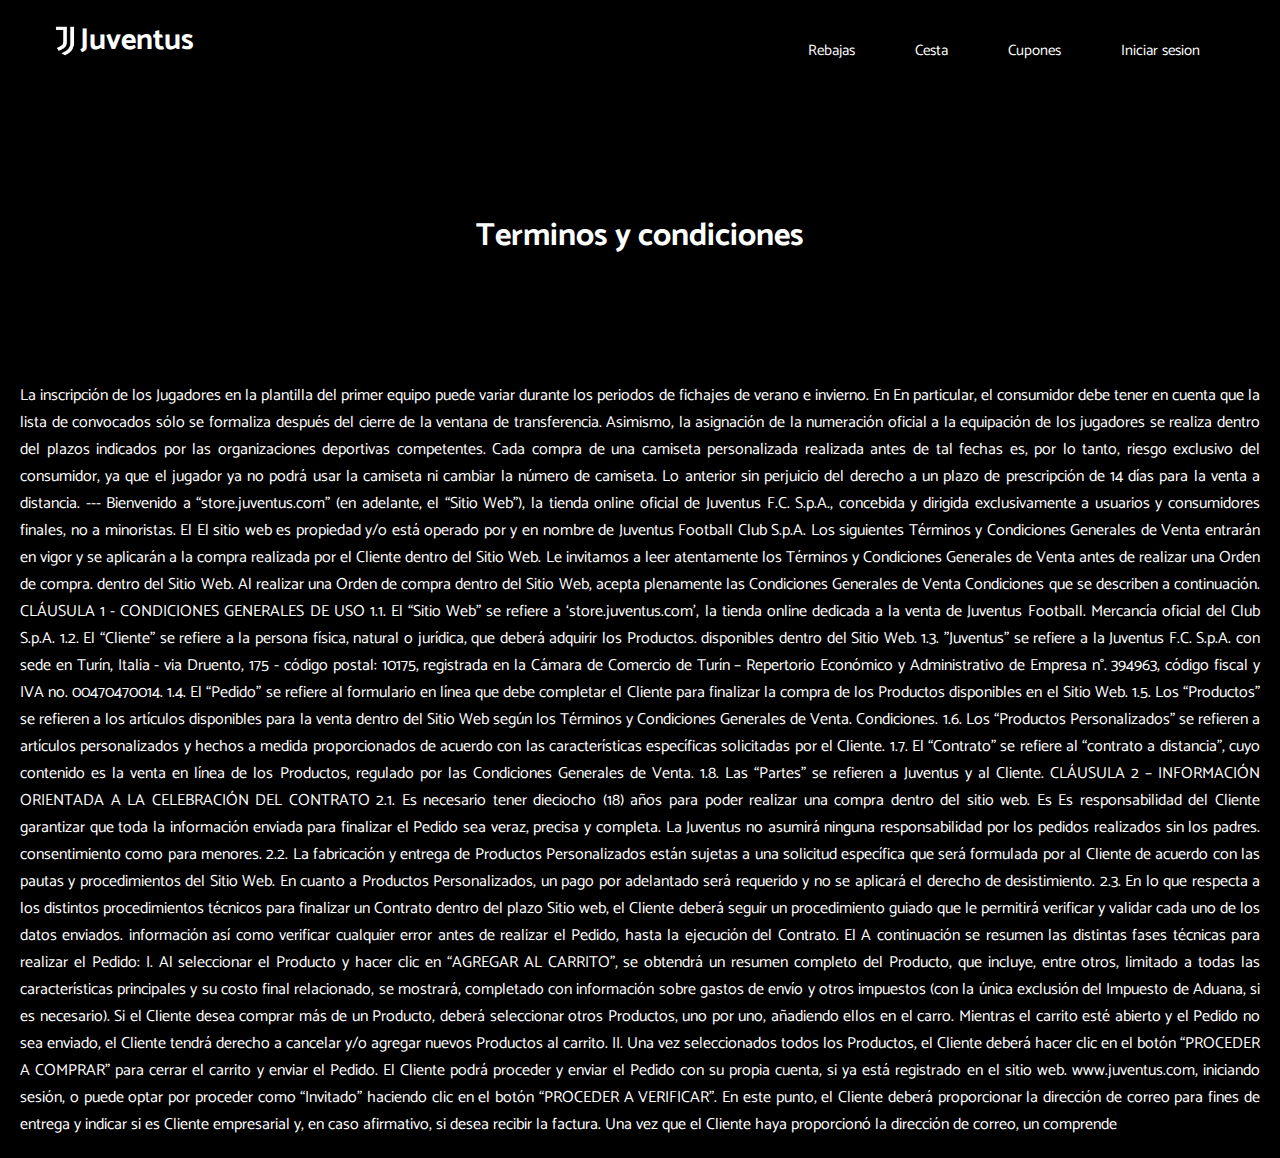
<file: edu.AWBProyectoBootstrap/src/main/webapp/documentacion.html>
<!DOCTYPE html>
<html>

<head>
	<meta charset="UTF-8">
	<title>Documentación</title>
	<!-- meta para todos -->
	<meta name="viewport" content="width=device-width, initial-scale=1.0">
	<link rel="stylesheet" href="https://cdn.jsdelivr.net/npm/bootstrap-icons@1.11.3/font/bootstrap-icons.min.css">
	<link href="https://cdn.jsdelivr.net/npm/bootstrap@5.3.2/dist/css/bootstrap.min.css" rel="stylesheet"
		integrity="sha384-T3c6CoIi6uLrA9TneNEoa7RxnatzjcDSCmG1MXxSR1GAsXEV/Dwwykc2MPK8M2HN" crossorigin="anonymous">
	<link rel="stylesheet" href="custom.css">
	<!-- ### -->
</head>

<body>
	<!-- cabecera / Barra de navegacion -->

	<header class="fixed-top">

		<a href="index.html" class="lgo">
			<img class="logo-imagen" src="imagenes/Juventus_FC_2017_squared_icon_(white).png" />
			<div class="logo">Juventus</div>
		</a>
		<div class="paquete">
			<div class="linea"></div>
			<div class="linea"></div>
			<div class="linea"></div>
		</div>
		<nav class="nav-bar">
			<ul>
				<li>
					<a href="#" class="active">Rebajas</a>
				</li>
				<li>
					<a href="#" class="active">Cesta</a>
				</li>
				<li>
					<a href="#" class="active">Cupones</a>
				</li>
				<li>
					<a href="#" class="active">Iniciar sesion</a>
				</li>
			</ul>
		</nav>
	</header>
	<!-- cabecera / Barra de navegacion -->


	<h1 class="textoTerminosYTitulo">Terminos y condiciones
	</h1>

	<p class="textoTerminosYCondiciones">
		La inscripción de los Jugadores en la plantilla del primer equipo puede variar durante los periodos de fichajes
		de verano e invierno. En
		En particular, el consumidor debe tener en cuenta que la lista de convocados sólo se formaliza después del
		cierre de la
		ventana de transferencia. Asimismo, la asignación de la numeración oficial a la equipación de los jugadores se
		realiza dentro del
		plazos indicados por las organizaciones deportivas competentes. Cada compra de una camiseta personalizada
		realizada antes de tal
		fechas es, por lo tanto, riesgo exclusivo del consumidor, ya que el jugador ya no podrá usar la camiseta ni
		cambiar la
		número de camiseta. Lo anterior sin perjuicio del derecho a un plazo de prescripción de 14 días para la venta a
		distancia.

		---

		Bienvenido a “store.juventus.com” (en adelante, el “Sitio Web”), la tienda online oficial de
		Juventus F.C. S.p.A., concebida y dirigida exclusivamente a usuarios y consumidores finales, no a minoristas. El
		El sitio web es propiedad y/o está operado por y en nombre de Juventus Football Club S.p.A.

		Los siguientes Términos y Condiciones Generales de Venta entrarán en vigor y se aplicarán a la compra
		realizada por el Cliente dentro del Sitio Web.

		Le invitamos a leer atentamente los Términos y Condiciones Generales de Venta antes de realizar una Orden de
		compra.
		dentro del Sitio Web. Al realizar una Orden de compra dentro del Sitio Web, acepta plenamente las Condiciones
		Generales de Venta
		Condiciones que se describen a continuación.

		CLÁUSULA 1 - CONDICIONES GENERALES DE USO
		1.1. El “Sitio Web” se refiere a ‘store.juventus.com’, la tienda online dedicada a la venta de Juventus
		Football.
		Mercancía oficial del Club S.p.A.

		1.2. El “Cliente” se refiere a la persona física, natural o jurídica, que deberá adquirir los Productos.
		disponibles dentro del Sitio Web.

		1.3. "Juventus" se refiere a la Juventus F.C. S.p.A. con sede en Turín, Italia - via Druento, 175 - código
		postal:
		10175, registrada en la Cámara de Comercio de Turín – Repertorio Económico y Administrativo de Empresa n°.
		394963,
		código fiscal y IVA no. 00470470014.

		1.4. El “Pedido” se refiere al formulario en línea que debe completar el Cliente para finalizar la compra de
		los Productos disponibles en el Sitio Web.

		1.5. Los “Productos” se refieren a los artículos disponibles para la venta dentro del Sitio Web según los
		Términos y Condiciones Generales de Venta.
		Condiciones.

		1.6. Los “Productos Personalizados” se refieren a artículos personalizados y hechos a medida proporcionados de
		acuerdo con las
		características específicas solicitadas por el Cliente.

		1.7. El “Contrato” se refiere al “contrato a distancia”, cuyo contenido es la venta en línea de los Productos,
		regulado por las Condiciones Generales de Venta.

		1.8. Las “Partes” se refieren a Juventus y al Cliente.

		CLÁUSULA 2 – INFORMACIÓN ORIENTADA A LA CELEBRACIÓN DEL CONTRATO
		2.1. Es necesario tener dieciocho (18) años para poder realizar una compra dentro del sitio web. Es
		Es responsabilidad del Cliente garantizar que toda la información enviada para finalizar el Pedido sea
		veraz, precisa y completa. La Juventus no asumirá ninguna responsabilidad por los pedidos realizados sin los
		padres.
		consentimiento como para menores.

		2.2. La fabricación y entrega de Productos Personalizados están sujetas a una solicitud específica que será
		formulada por
		al Cliente de acuerdo con las pautas y procedimientos del Sitio Web. En cuanto a Productos Personalizados, un
		pago por adelantado
		será requerido y no se aplicará el derecho de desistimiento.

		2.3. En lo que respecta a los distintos procedimientos técnicos para finalizar un Contrato dentro del plazo
		Sitio web, el Cliente deberá seguir un procedimiento guiado que le permitirá verificar y validar cada uno de los
		datos enviados.
		información así como verificar cualquier error antes de realizar el Pedido, hasta la ejecución del Contrato. El
		A continuación se resumen las distintas fases técnicas para realizar el Pedido:

		I. Al seleccionar el Producto y hacer clic en “AGREGAR AL CARRITO”, se obtendrá un resumen completo del
		Producto, que incluye, entre otros,
		limitado a todas las características principales y su costo final relacionado, se mostrará, completado con
		información sobre
		gastos de envío y otros impuestos (con la única exclusión del Impuesto de Aduana, si es necesario).

		Si el Cliente desea comprar más de un Producto, deberá seleccionar otros Productos, uno por uno, añadiendo
		ellos en el carro. Mientras el carrito esté abierto y el Pedido no sea enviado, el Cliente tendrá derecho a
		cancelar
		y/o agregar nuevos Productos al carrito.

		II. Una vez seleccionados todos los Productos, el Cliente deberá hacer clic en el botón “PROCEDER A COMPRAR”
		para
		cerrar el carrito y enviar el Pedido.
		El Cliente podrá proceder y enviar el Pedido con su propia cuenta, si ya está registrado en el sitio web.
		www.juventus.com, iniciando sesión, o puede optar por proceder como “Invitado” haciendo clic en el botón
		“PROCEDER A
		VERIFICAR". En este punto, el Cliente deberá proporcionar la dirección de correo para fines de entrega y
		indicar si es Cliente empresarial y, en caso afirmativo, si desea recibir la factura. Una vez que el Cliente
		haya
		proporcionó la dirección de correo, un comprende
	</p>
</file>
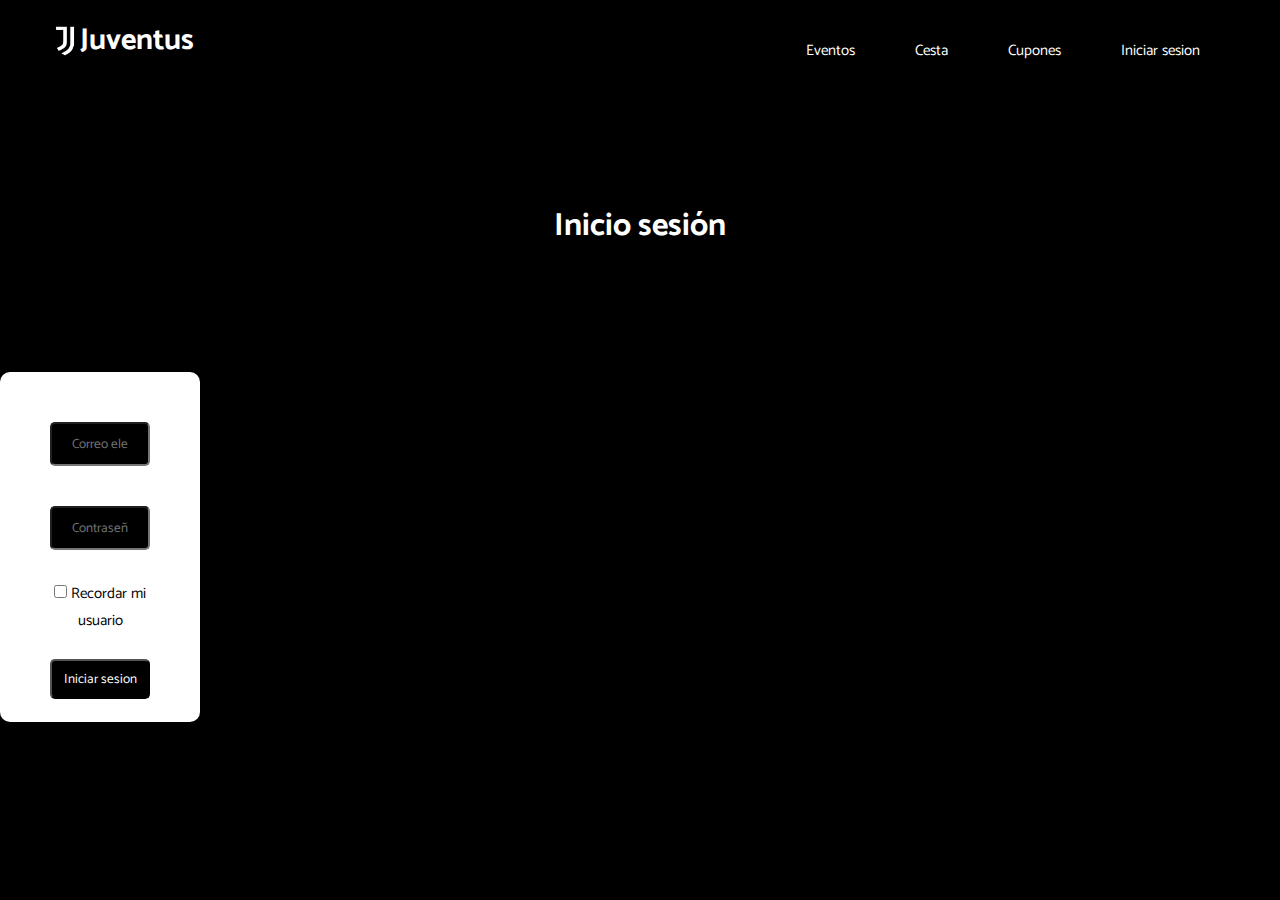
<file: edu.AWBProyectoBootstrap/src/main/webapp/inicioSesion.html>
<!DOCTYPE html>
<html>

<head>
	<meta charset="UTF-8">
	<title>Tienda Online</title>
	<!-- meta para todos -->
	<meta name="viewport" content="width=device-width, initial-scale=1.0">
	<meta name="author" content="Adrian Wandelmer Berenguer">
	<meta name="description"
		content="Pagina oficial de la Juventos FC, mejor estar informado de los partidos de tu equipo favorito">
	<link rel="stylesheet" href="https://cdn.jsdelivr.net/npm/bootstrap-icons@1.11.3/font/bootstrap-icons.min.css">
	<link href="https://cdn.jsdelivr.net/npm/bootstrap@5.3.2/dist/css/bootstrap.min.css" rel="stylesheet"
		integrity="sha384-T3c6CoIi6uLrA9TneNEoa7RxnatzjcDSCmG1MXxSR1GAsXEV/Dwwykc2MPK8M2HN" crossorigin="anonymous">
	<link rel="stylesheet" href="custom.css">
	<link rel="shortcut icon" href="imagenes/Juventus_FC_2017_logo.png" />
	<!-- ### -->
</head>

<body>
	<!-- cabecera / Barra de navegacion -->

	<header class="fixed-top">

		<a href="index.html" class="lgo">
			<img class="logo-imagen" src="imagenes/Juventus_FC_2017_squared_icon_(white).png" />
			<div class="logo">Juventus</div>
		</a>
		<div class="paquete">
			<div class="linea"></div>
			<div class="linea"></div>
			<div class="linea"></div>
		</div>
		<nav class="nav-bar">
			<ul>
				<li>
					<a href="#" class="active">Eventos</a>
				</li>
				<li>
					<a href="#" class="active">Cesta</a>
				</li>
				<li>
					<a href="#" class="active">Cupones</a>
				</li>
				<li>
					<a href="inicioSesion.html" class="active">Iniciar sesion</a>
				</li>
			</ul>
		</nav>
	</header>

	<!-- cabecera / Barra de navegacion FIN -->

	<main>
		<h1 class="tituloForm">Inicio sesión</h1>

		<div class="container">
			<div class="row">
				<div class="col-4">

				</div>

				<div class="col cajaForm">
					<form>
						<div>
							<input type="text" value="" placeholder="Correo electronico" class="cajonCorreoElectronico" />
						</div>
						<div>
							<input type="password" value="" placeholder="Contraseña" class="cajonContraseña"/>
						</div>
						<div>
							<input type="checkbox" value="" class="cajonCheckbox">
							<label class="cajonCheckbox-texto">Recordar mi usuario</label>
						</div>
						<div>
							<button class="botonIniciarSesion">Iniciar sesion</button>
						</div>
					</form>

				</div>
				<div class="col-4">

				</div>
			</div>
		</div>


	</main>


</body>

</html>
</file>
<file: edu.AWBProyectoBootstrap/src/main/webapp/custom.css>
@charset "UTF-8";

@import url('https://fonts.googleapis.com/css2?family=Catamaran:wght@100..900&display=swap');

* {
	margin: 0;
	padding: 0;
	list-style: none;
	text-decoration: none;
	box-sizing: border-box;
	font-family: 'Catamaran', sans-serif;
}

body {
	background-color: black;
}

header {
	width: 100%;
	height: 80px;
	background-color: black;
	display: flex;
	align-items: center;
	justify-content: space-between;
	padding: 0 100px;
}

.logo {
	font-size: 30px;
	font-weight: bold;
	color: white;
}

.lgo {
	text-decoration: none;
	text-align: center;
	justify-content: center;
	display: flex;
}

.logo-imagen {
	height: 30px;
	width: 30px;
	margin-top: 10px
}

.nav-bar {
	margin-top: 20px;
}

.paquete {
	display: none;
}

.nav-bar ul {
	display: flex;
}

.nav-bar ul li a {
	display: block;
	color: white;
	font-size: 15px;
	padding: 10px 25px;
	border-radius: 50px;
	transition: 0.2s;
	margin: 0 5px;
	text-decoration: none;
}


.nav-bar ul li a.active {
	color: white;
	background-color: black;
}

.nav-bar ul li a:hover {
	color: black;
	background-color: white;
}

@media only screen and (max-width: 1320px) {
	header {
		padding: 0 50px;
	}
}

@media only screen and (max-width: 1100px) {
	header {
		padding: 0 30px;
	}
}

@media only screen and (max-width: 900px) {
	.paquete {
		display: block;
		cursor: pointer;
	}

	.paquete .linea {
		width: 30px;
		height: 3px;
		background-color: white;
		margin: 6px 0;
	}

	.nav-bar {
		height: 0;
		position: absolute;
		top: 80px;
		left: 0;
		right: 0;
		width: 100vw;
		background-color: black;
		transition: 0.2s;
		overflow: hidden;
	}

	.nav-bar.active {
		height: 450px;
	}

	.nav-bar ul {
		display: block;
		width: fit-content;
		margin: 80px auto 0 auto;
		text-align: center;
		transition: 0.5s;
		opacity: 0;
	}

	.nav-bar.active ul {
		opacity: 1;
	}

	.nav-bar ul li a {
		margin-bottom: 12px;
		color: red;
	}
}

/*------------------------------------------- CARROUSEL --------------------------------------------*/

.containertip {
	padding-right: 150px;
	height: 100vh;
	width: 100vh;
	display: grid;
	place-content: center;
}

.slide {
	width: 100vw;
	max-width: 1920px;
	max-height: 1080px;
	width: 1280px;
	height: 720px;
	overflow: hidden;
	border-radius: 10px;
}

.slide ul {
	display: flex;
	padding: 0;
	width: 450%;

	animation: slide 15s infinite cubic-bezier(0.55, 0.48, 0.37, 0.92);
}

@keyframes slide {
	0% {
		margin-left: 0;
	}

	20% {
		margin-left: 0;
	}

	25% {
		margin-left: -150%;
	}

	45% {
		margin-left: -150%;
	}

	50% {
		margin-left: -300%;
	}

	70% {
		margin-left: -300%;
	}

	75% {
		margin-left: -450%;
	}

	100% {
		margin-left: -450%;
	}
}

/*------------------------------------------- FIN --------------------------------------------*/

/*------------------------------------------- BARRA NAVEGACION VERTICAL --------------------------------------------*/

.barraDeNavegacionVertical {
	margin-top: 940px;
}

.barraDeNavegacionVertical_texto {
	color: white;
	padding: 5px;
	margin-top: 200px;
	text-decoration: none;
	border: 2px solid black;
	background-color: black;
	border-radius: 30px;
}

.barraDeNavegacionVertical_texto:hover {
	transition: 0.3s;
	color: black;
	border: 2px solid white;
	background-color: white;
	border-radius: 30px;
}

/*------------------------------------------- FIN --------------------------------------------*/


/*------------------------------------------- PRODUCTOS --------------------------------------------*/

.productosTiendaCaja {
	padding: 50px;
	margin-left: 120px;
	margin-top: 40px;
	margin-bottom: 20px;

	-webkit-box-shadow: 0px 0px 92px 0px rgba(255, 255, 255, 0.26);
	-moz-box-shadow: 0px 0px 92px 0px rgba(255, 255, 255, 0.26);
	box-shadow: 0px 0px 92px 0px rgba(255, 255, 255, 0.26);

	background: rgb(255, 255, 255);
	background: radial-gradient(circle, rgba(255, 255, 255, 1) 0%, rgba(214, 214, 214, 1) 100%);

	height: 550px;

}

.botonDeLasCartas {
	-webkit-box-shadow: 0px 0px 22px 0px rgba(0, 0, 0, 1);
	-moz-box-shadow: 0px 0px 22px 0px rgba(0, 0, 0, 1);
	box-shadow: 0px 0px 22px 0px rgba(0, 0, 0, 0.6);
	background-color: black;
}

/*------------------------------------------- FIN --------------------------------------------*/

/*------------------------------------------- FOOTER --------------------------------------------*/
.bi-chevron-bar-up {
	color: white;
	text-align: center;
	justify-content: center;
	margin-left: 50%;
	font-size: 20px;
	margin-top: 20px;
	margin-bottom: 20px;
}

.bi-chevron-bar-up:hover {
	background-color: white;
	color: black;
	transition: 0.7s;
	border-radius: 15%;
}

.pie {
	height: 70px;
	width: 100%;
	background-color: rgb(0, 0, 0);
	display: flex;
	align-items: center;
	justify-content: space-between;
}

.copyright {
	font-size: 15px;
	margin-left: 10%;
	color: rgb(255, 255, 255);
}

.documentacion {
	color: white;
	text-decoration: none;
	font-size: 15px;
	margin-right: 10%;
	margin-bottom: 15px;
}

.documentacion:hover {
	text-decoration: underline;
}

/*------------------------------------------- DOCUMENTACION HTML --------------------------------------------*/

.textoTerminosYCondiciones {
	color: white;
	text-justify: distribute;
	text-align: justify;
	padding: 20px;
	margin-top: 100px;
}

.textoTerminosYTitulo {
	color: white;
	text-justify: center;
	text-align: center;
	padding-top: 30px;
	padding-left: 50px;
	padding-bottom: 0px;
	padding-right: 50px;
	margin-top: 100px;
}

/*------------------------------------------- FIN --------------------------------------------*/

/*------------------------------------------- FORMULARIO (inicioSesion.html) --------------------------------------------*/

.cajaForm {

	background-color: white;
	border-radius: 10px;

	height: 350px;
	width: 200px;
	padding: 50px;
	margin-top: 100px;
	align-items: center;
	text-align: center;
}

.tituloForm {
	color: white;
	margin-top: 100px;
	align-items: center;
	text-align: center;
	padding: 20px;
}

.cajonCorreoElectronico {



	width: 100%;
	height: 30px;
	border-radius: 5px;
	padding: 20px;
	background-color: black;
	color: white;
}

.cajonCorreoElectronico:focus {
	border-color: black;
	border: 2px solid black;
	outline: none;
}

.cajonContraseña {


	width: 100%;
	height: 30px;
	border-radius: 5px;
	padding: 20px;
	margin-top: 40px;
	background-color: black;
	color: white;
}

.cajonContraseña:focus {
	border-color: black;
	border: 2px solid black;
	outline: none;
}

.cajonCheckbox {
	margin-top: 35px;
}

.cajonCheckbox-texto {
	font-size: 15px;
	color: black;
}

.botonIniciarSesion {
	margin-top: 25px;
	width: 100%;
	height: 40px;
	background-color: rgb(0, 0, 0);
	color: white;
	border-radius: 5px;
}

.botonIniciarSesion:hover {
	background-color: rgb(44, 44, 44);
}
</file>
